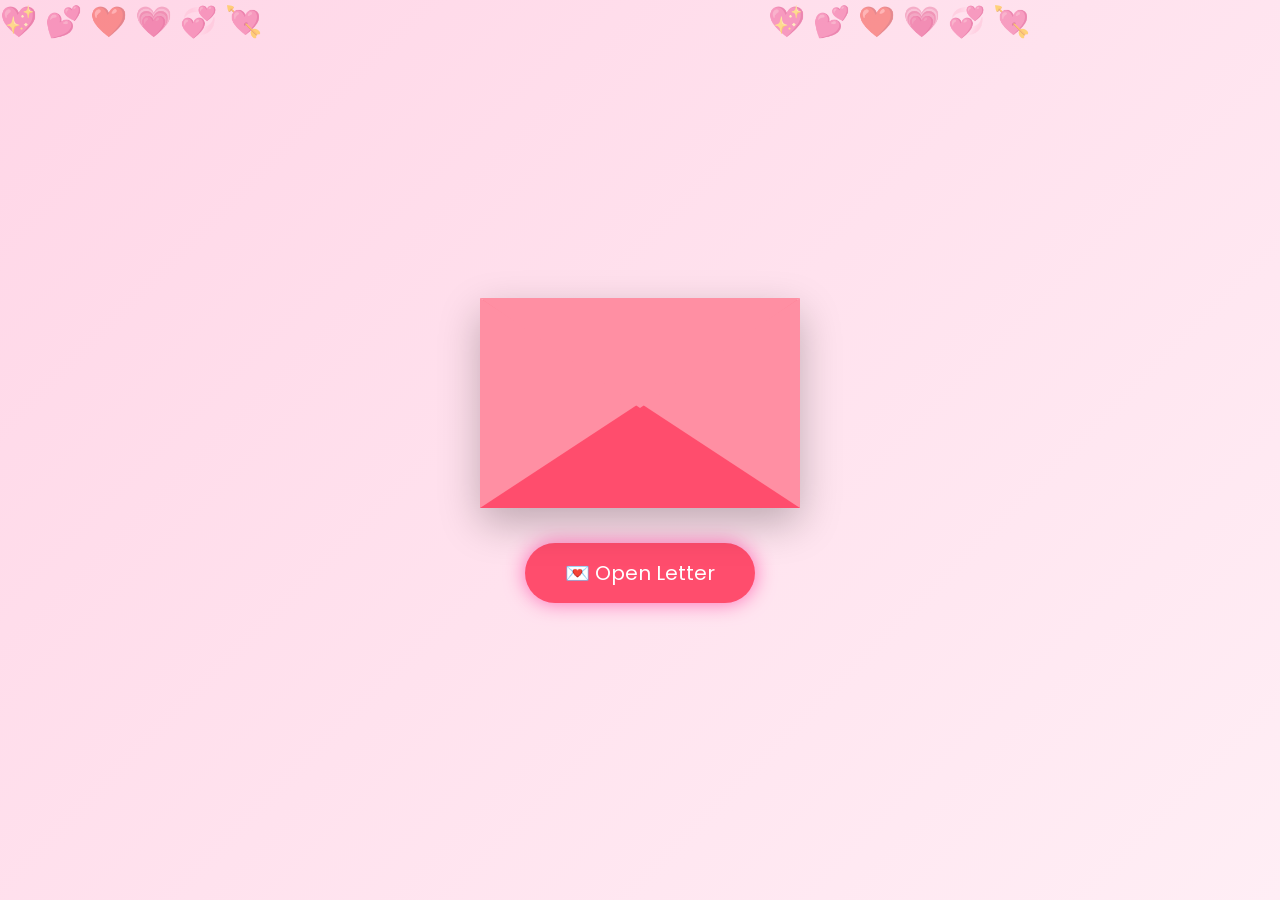
<file: letter.html>
<!DOCTYPE html>
<html lang="en">
<head>
<meta charset="UTF-8">
<meta name="viewport" content="width=device-width, initial-scale=1.0">
<title>Letter For Moli Bby 💌</title>

<link rel="stylesheet" href="letter.css">

<link href="https://fonts.googleapis.com/css2?family=Great+Vibes&family=Poppins:wght@300;500&display=swap" rel="stylesheet">
</head>

<body>

<div class="background-hearts"></div>

<div class="envelope-area">

<div class="envelope" id="envelope">

<div class="front"></div>

<div class="top"></div>

</div>

<button id="letterBtn">
💌 Open Letter
</button>

</div>

<div class="letter" id="letter">

<h1>Dear Moli Bby 💗</h1>

<p>

Waise toh mujhe apni feelings ya kisi ko kuch bolna nahi aata...

<br><br>

Par tu mere liye bahut special ban chuka hai.

Thank you Bee... 💗

Har ek moment me tune mujhe motivate kiya,

sahi aur galat samjhaya,

aur hamesha mere saath raha.

<br><br>

Sach kahun...

agar tu meri life me na hota,

toh pata nahi main aaj kya kar chuki hoti.

<br><br>

Thank you meri life ka itna important part banne ke liye.

💋 Ummmaahhh!!

</p>

</div>

<script src="letter.js"></script>

</body>
</html>
</file>
<file: letter.css>
*{
margin:0;
padding:0;
box-sizing:border-box;
font-family:'Poppins',sans-serif;
}

body{
height:100vh;
display:flex;
justify-content:center;
align-items:center;
background:linear-gradient(135deg,#ffd6e7,#ffeef5);
overflow:hidden;
}

/* Floating Hearts Background */

.background-hearts{
position:fixed;
width:100%;
height:100%;
overflow:hidden;
z-index:0;
}

.background-hearts::before,
.background-hearts::after{
content:"💖 💕 ❤️ 💗 💞 💘";
position:absolute;
font-size:30px;
animation:hearts 12s linear infinite;
opacity:.5;
}

.background-hearts::after{
left:60%;
animation-duration:15s;
}

@keyframes hearts{
0%{
transform:translateY(100vh);
}
100%{
transform:translateY(-120vh);
}
}

/* Envelope Area */

.envelope-area{
position:relative;
z-index:2;
display:flex;
flex-direction:column;
align-items:center;
}

/* Envelope */

.envelope{
width:320px;
height:210px;
background:#ff6b81;
position:relative;
border-radius:8px;
box-shadow:0 15px 40px rgba(0,0,0,.25);
}

/* Top Flap */

.top{
position:absolute;
top:0;
left:0;
width:0;
height:0;
border-left:160px solid transparent;
border-right:160px solid transparent;
border-top:110px solid #ff8fa3;
transform-origin:top;
transition:1s;
z-index:3;
}

/* Front */

.front{
position:absolute;
bottom:0;
left:0;
width:0;
height:0;
border-left:160px solid #ff8fa3;
border-right:160px solid #ff8fa3;
border-top:105px solid transparent;
border-bottom:105px solid #ff4d6d;
z-index:2;
}

/* Button */

#letterBtn{

margin-top:35px;
padding:15px 40px;
border:none;
border-radius:40px;
font-size:20px;
cursor:pointer;
background:#ff4d6d;
color:white;
box-shadow:0 0 20px hotpink;
transition:.3s;

}

#letterBtn:hover{

transform:scale(1.08);

}

/* Letter */

.letter{

position:absolute;
top:60px;
width:340px;
height:470px;
background:white;
border-radius:10px;
padding:30px;
box-shadow:0 15px 40px rgba(0,0,0,.25);

display:none;

overflow:auto;

z-index:5;

}

.letter h1{

font-family:'Great Vibes',cursive;
font-size:42px;
color:#d63384;
text-align:center;
margin-bottom:20px;

}

.
</file>
